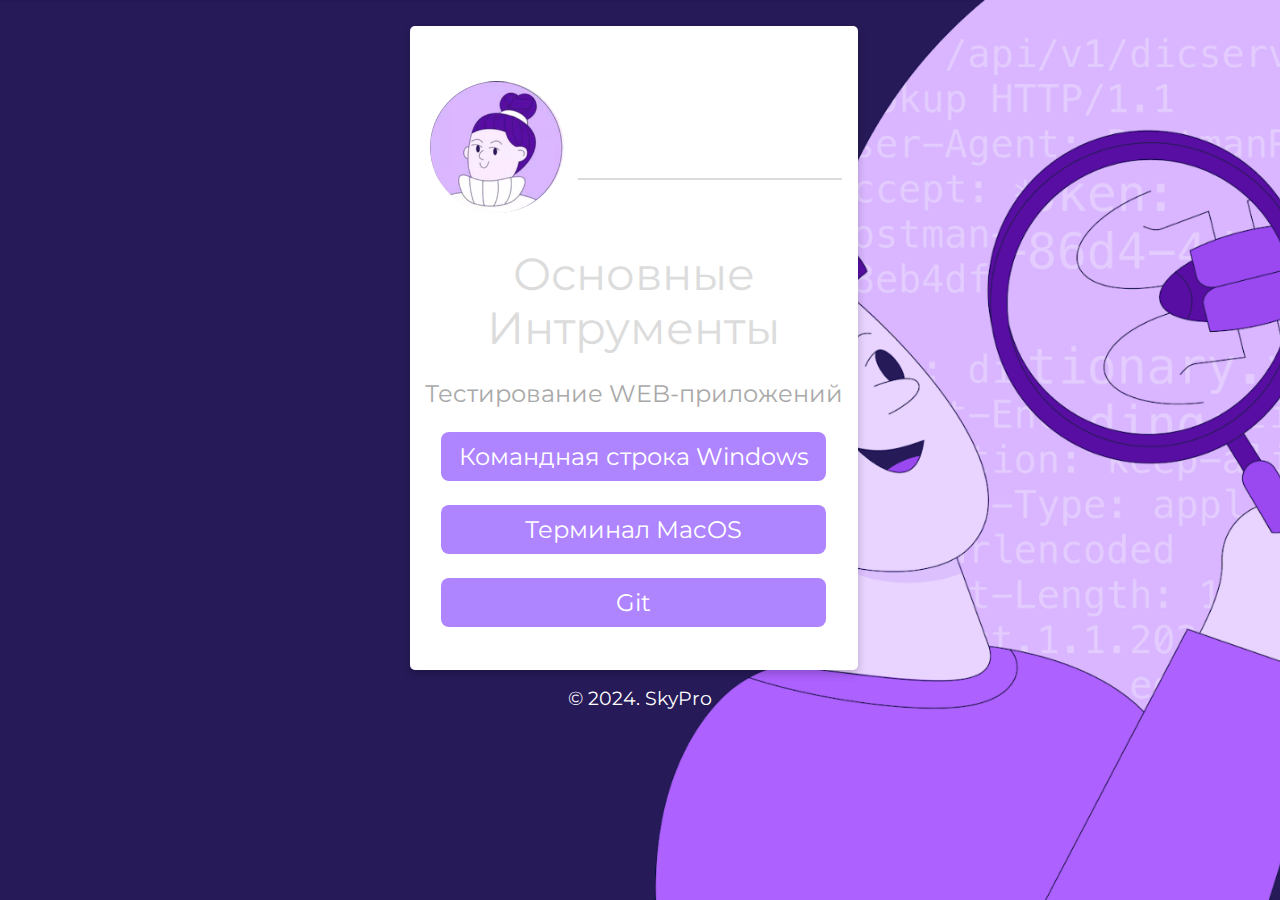
<file: skypro_final_task-main/index.html>
<!DOCTYPE html>
<html>
   <head>
      <title>Portal for QA</title>
      <link rel="stylesheet" type="text/css" href="css/style.css">
      <link rel="stylesheet" type="text/css" href="css/font-awesome.css">
      <link rel="shortcut icon" href="img/fav.ico" type="image/x-icon">
      <link href="https://fonts.googleapis.com/css?family=Montserrat:700" rel="stylesheet">
      <meta charset="utf-8">
      <meta name="viewport" content="width=device-width, initial-scale=1">
   </head>
   <body>
      <!--Card-->
      <div class="card animated fadeIn">
         <Align="center"><img class="center animated rollIn" src="img/ava.png" alt="avatar"></center>
         <hr>
         <div class="name">
            Основные Интрументы
         </div>
         <p class="subtitle">Теcтирование WEB-приложений</p>
         </p>
         <p class="location" align="center">
            <a href="html/cmd.html">Командная строка Windows</a>
         </p>
         <p class="location" align="center">
            <a href="html/mac.html">Терминал MacOS</a>
         </p>
          <p class="location" align="center">
            <a href="html/git.html">Git</a>
         </p>
         <p> <br>
         </p>
      </div>
      <!--footer-->
      <footer class="animated fadeIn">
         &copy; 2024. SkyPro
      </footer>
   </body>
</html>
</file>
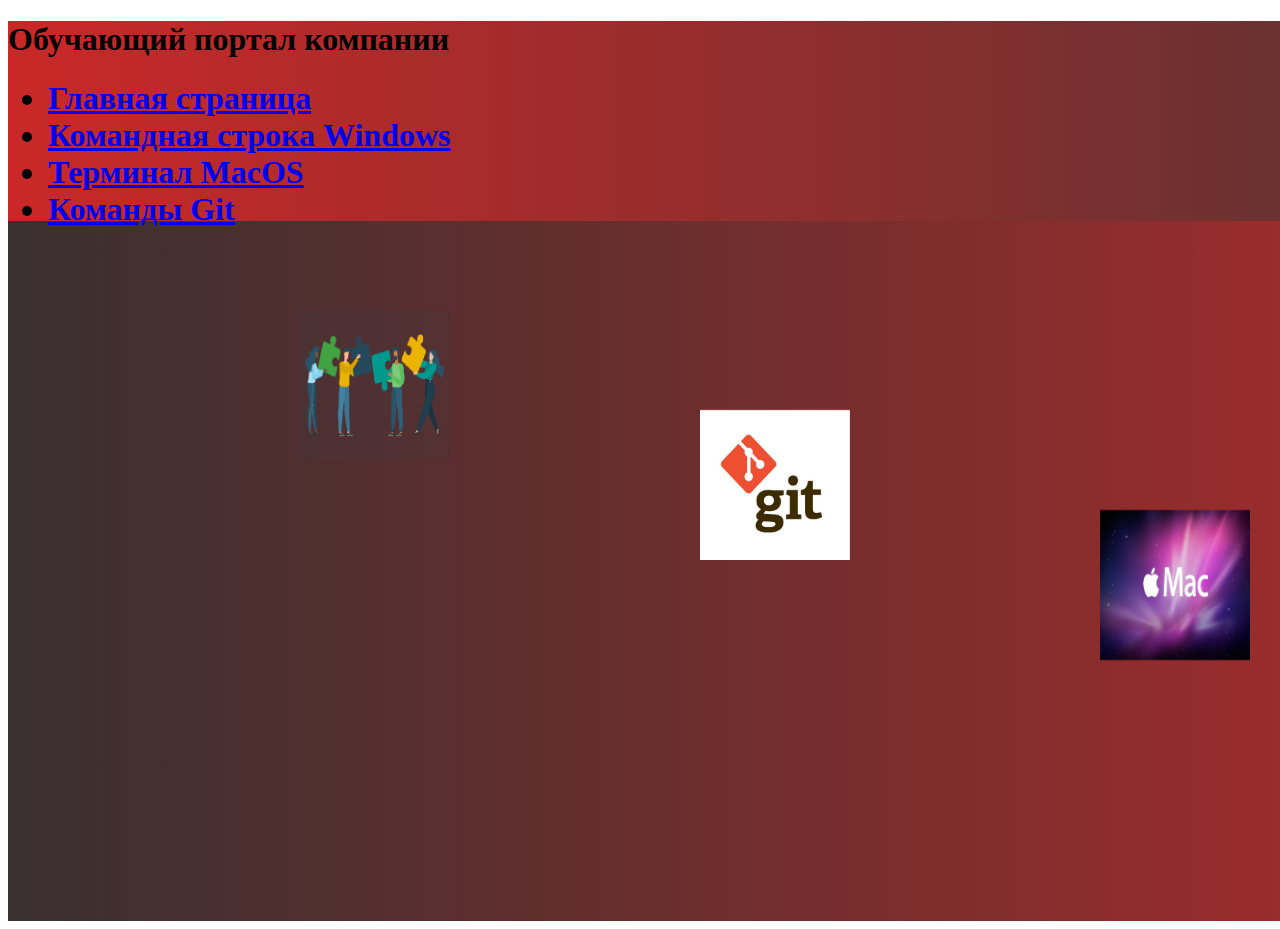
<file: skypro_final_task-main/HomeWork/index.html>
<!DOCTYPE html>
<html lang="ru">
<head>
    <meta charset="UTF-8">
    <title>Обучающий портал компании</title>
    <link rel="stylesheet" href="css/index.css">
    <script language = "javascript">
      arrColor = ["0", "1", "2", "3", "4", "5", "6", "7", "8", "9", "a", "b", "c", "d", "e", "f"];
      function mouseOut() {
        for (i = 0; i < 13; i++)
          setTimeout ('document.blinkbutton.button.style.background = "#'+arrColor[15-i]+'0'+arrColor[15-i]+'FFF";', i * 50);
      }
      function mouseOver() {
        for (i = 0; i < 15; i++)
          setTimeout ('document.blinkbutton.button.style.background = "#'+arrColor[i]+'0'+arrColor[i]+'F31";', i * 50);
      }
      </script>
</head>
<body>
  <div class="container1">
    <a><h1>Обучающий портал компании</h1></a>
    <nav>
      <ul>
        <h1>
          <li><a href="index.html">Главная страница</a></li>
          <li><a href="cmd.html">Командная строка Windows</a></li>
          <li><a href="macOS.html">Терминал MacOS</a></li>
          <li><a href="git.html">Команды Git</a></li>
        </h1>
      </ul>
    </nav>
  </div>
<div class="main">
  <div class="container">
    <div class="col-1-1">
           <p><a href="index.html"><img src="jpg/logo.jpg"  width="150" height="150" border="0"></a></p>
    </div>
    <div class="col-1-2">
           <p><a href="cmd.html"><img src="jpg/git.jpg" width="150" height="150" border="0"></a></p>
    </div>
    <div class="col-1-3">
           <p><a href="macOS.html"><img src="jpg/mac.jpg" width="150" height="150" border="0"></a></p>
    </div>
    <div class="col-1-4">
           <p><a href="git.html"><img src="jpg/win.jpg" width="150" height="150" border="0"></a></p>
    </div>
  </div>
</div>
<form name = "blinkbutton" class="col-1-5">
  <input type="button" name="button" value=" HELP!!! " onMouseOver='mouseOver()' onMouseOut='mouseOut()' style="background-color: #1aff00">
</form>
<footer>
</footer>
</body>
</html>
</file>
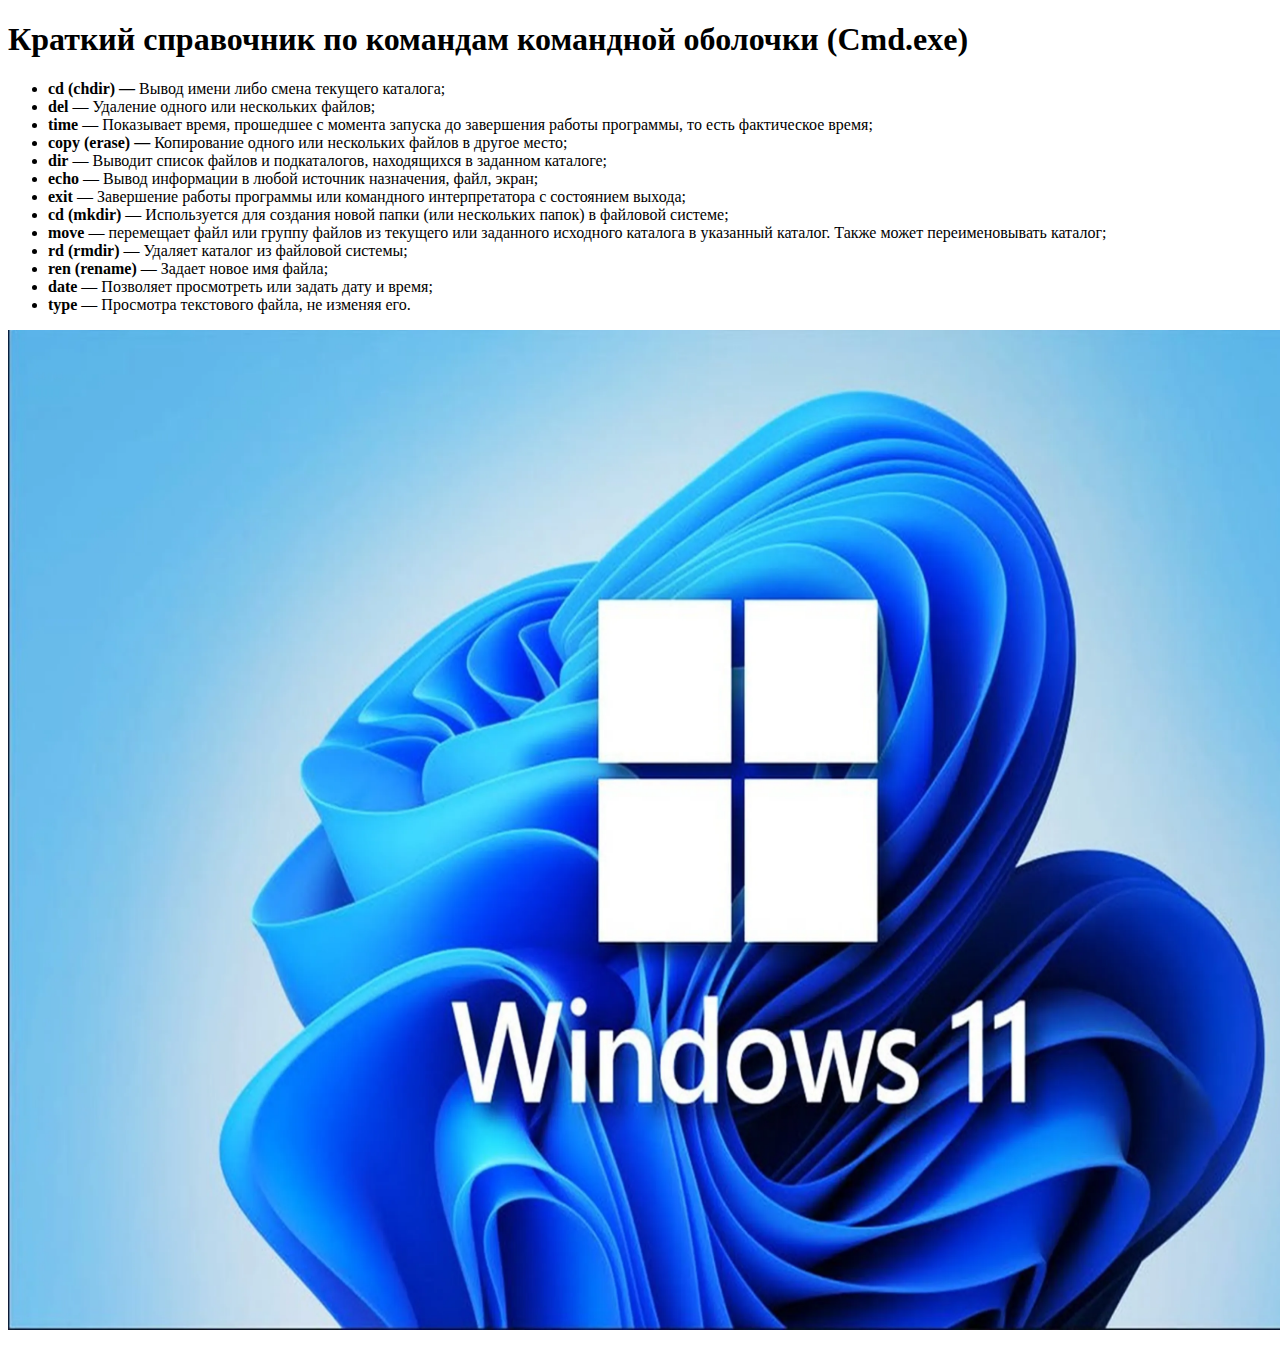
<file: skypro_final_task-main/HomeWork/cmd.html>
<!DOCTYPE html>
<html lang="en">
<head>
    <meta charset="UTF-8">
    <title>Командная строка Windows</title>
    <link rel="stylesheet">
</head>
<body>  
<div>
    <h1 >Краткий справочник по командам командной оболочки (Cmd.exe)</h2>
    <ul>
        <li><strong>cd (chdir) —</strong> Вывод имени либо смена текущего каталога;</li>
        <li><strong>del</strong> — Удаление одного или нескольких файлов;</li>
        <li><strong>time</strong> — Показывает время, прошедшее с момента запуска до завершения работы программы, то есть фактическое время;</li>
        <li><strong>copy (erase) —</strong> Копирование одного или нескольких файлов в другое место;</li>
        <li><strong>dir</strong> — Выводит список файлов и подкаталогов, находящихся в заданном каталоге;</li>
        <li><strong>echo</strong> — Вывод информации в любой источник назначения, файл, экран;</li>
        <li><strong>exit</strong> — Завершение работы программы или командного интерпретатора с состоянием выхода;</li>
        <li><strong>cd (mkdir)</strong> — Используется для создания новой папки (или нескольких папок) в файловой системе;</li>
        <li><strong>move</strong> — перемещает файл или группу файлов из текущего или заданного исходного каталога в указанный каталог. Также может переименовывать каталог;</li>
        <li><strong>rd (rmdir)</strong> — Удаляет каталог из файловой системы;</li>
        <li><strong>ren (rename)</strong> — Задает новое имя файла;</li>
        <li><strong>date</strong> —  Позволяет просмотреть или задать дату и время;</li>
        <li><strong>type</strong> — Просмотра текстового файла, не изменяя его. </li>
    </ul>
        <p><a href="git.html"><img src="jpg/win.jpg" width="1450" height="1000"></a></p>
    </div>
</body>
</html>
</file>
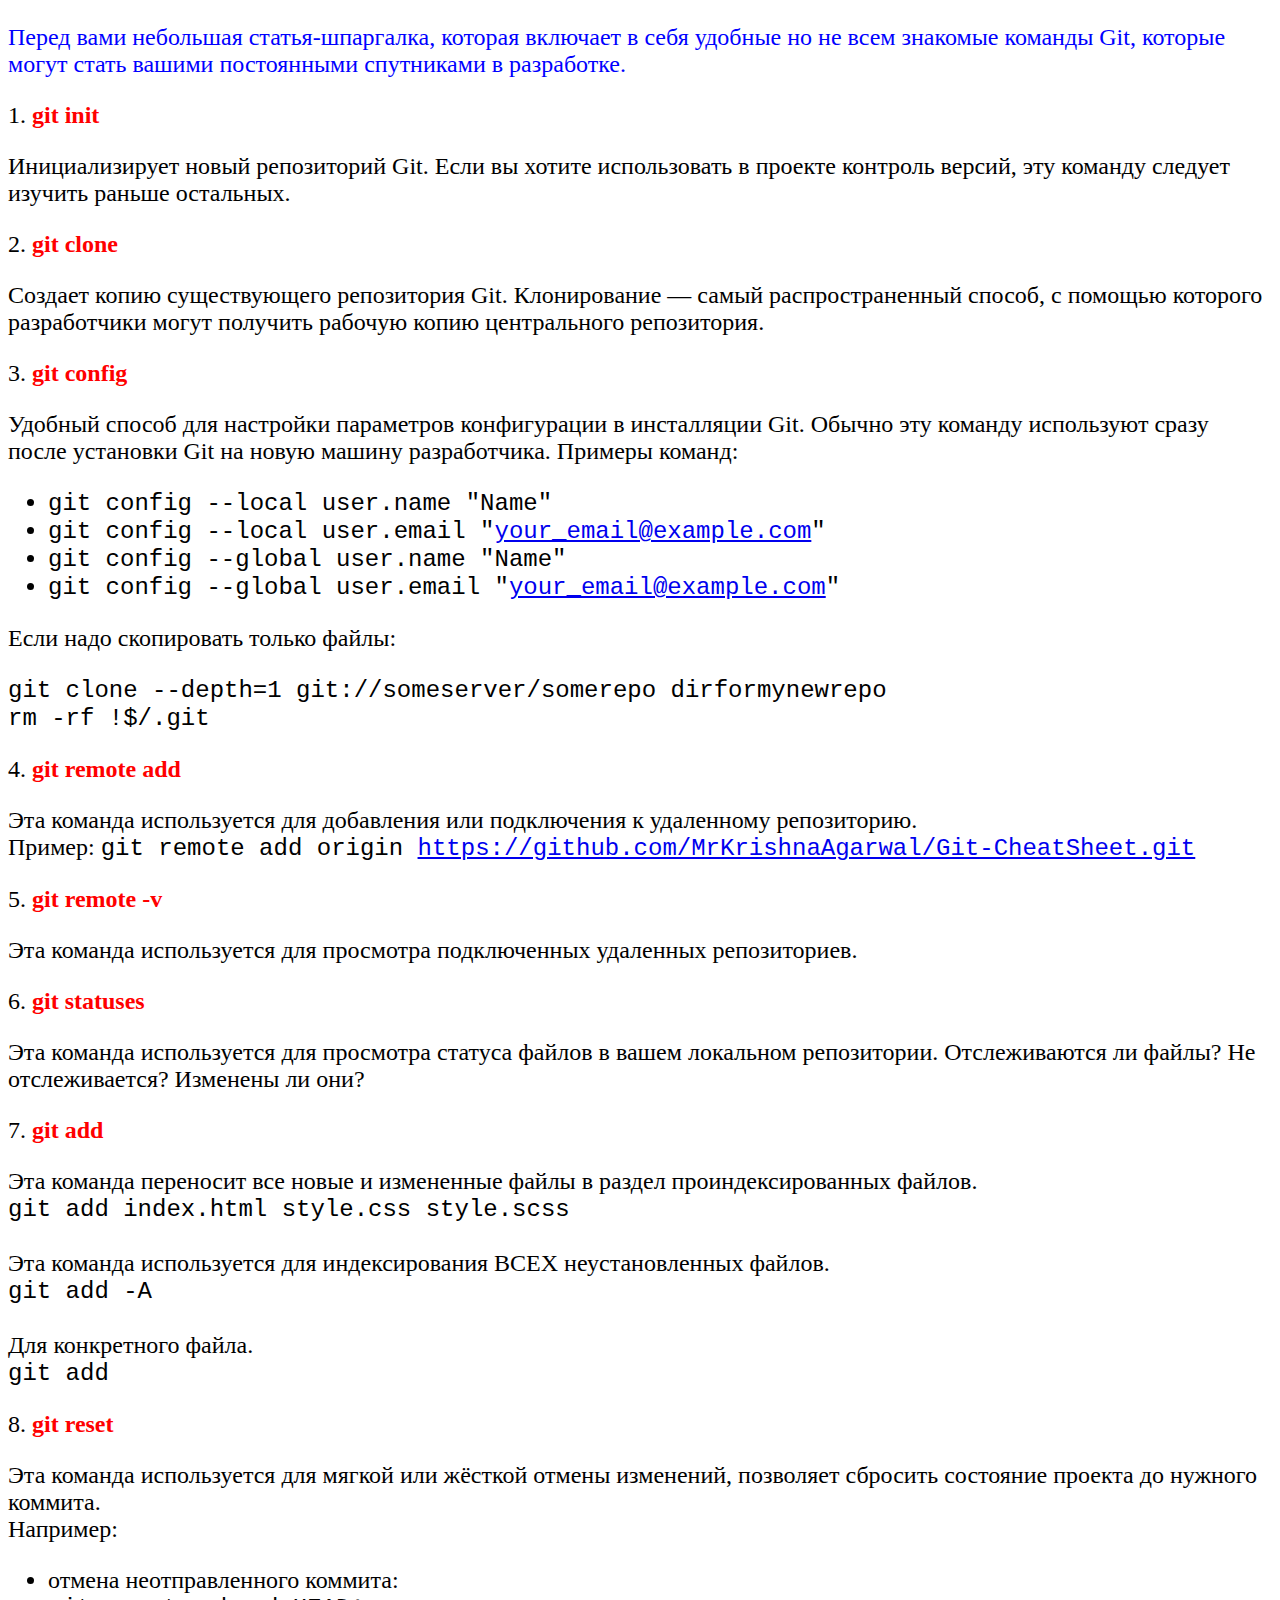
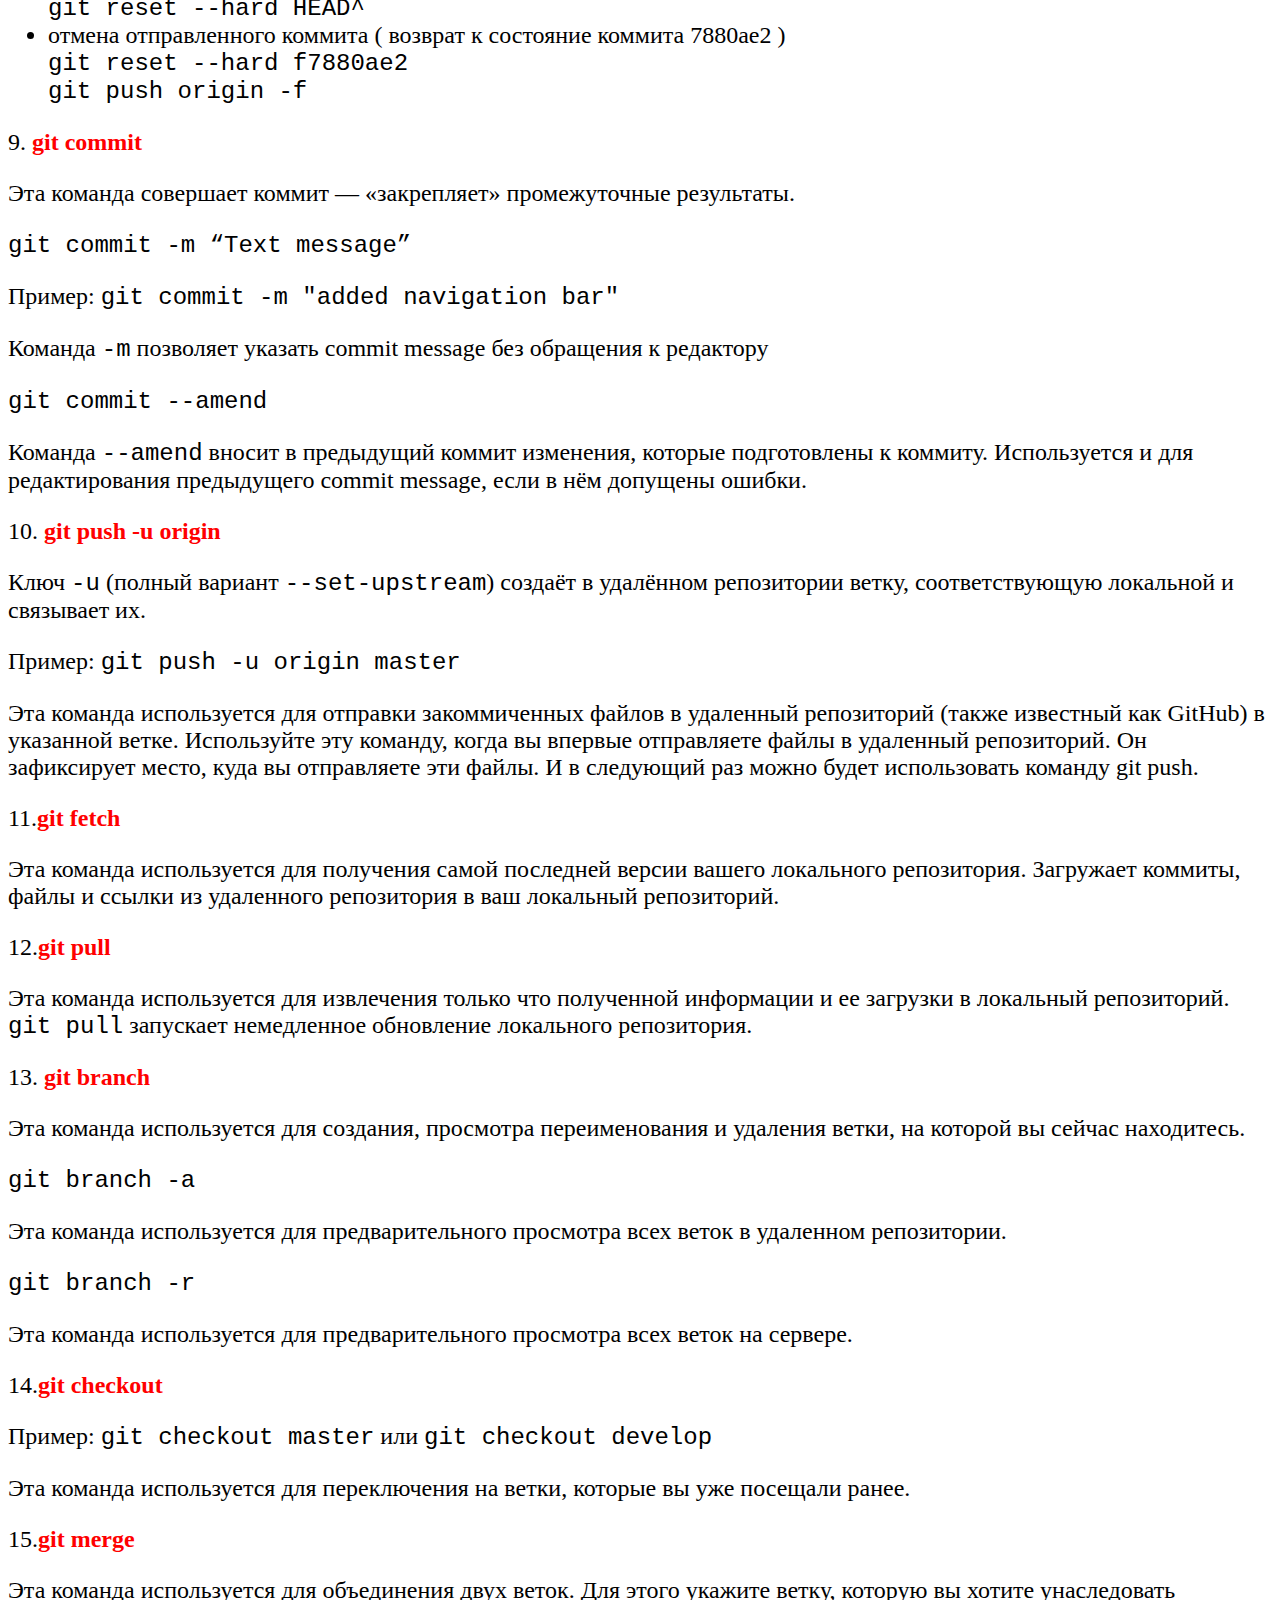
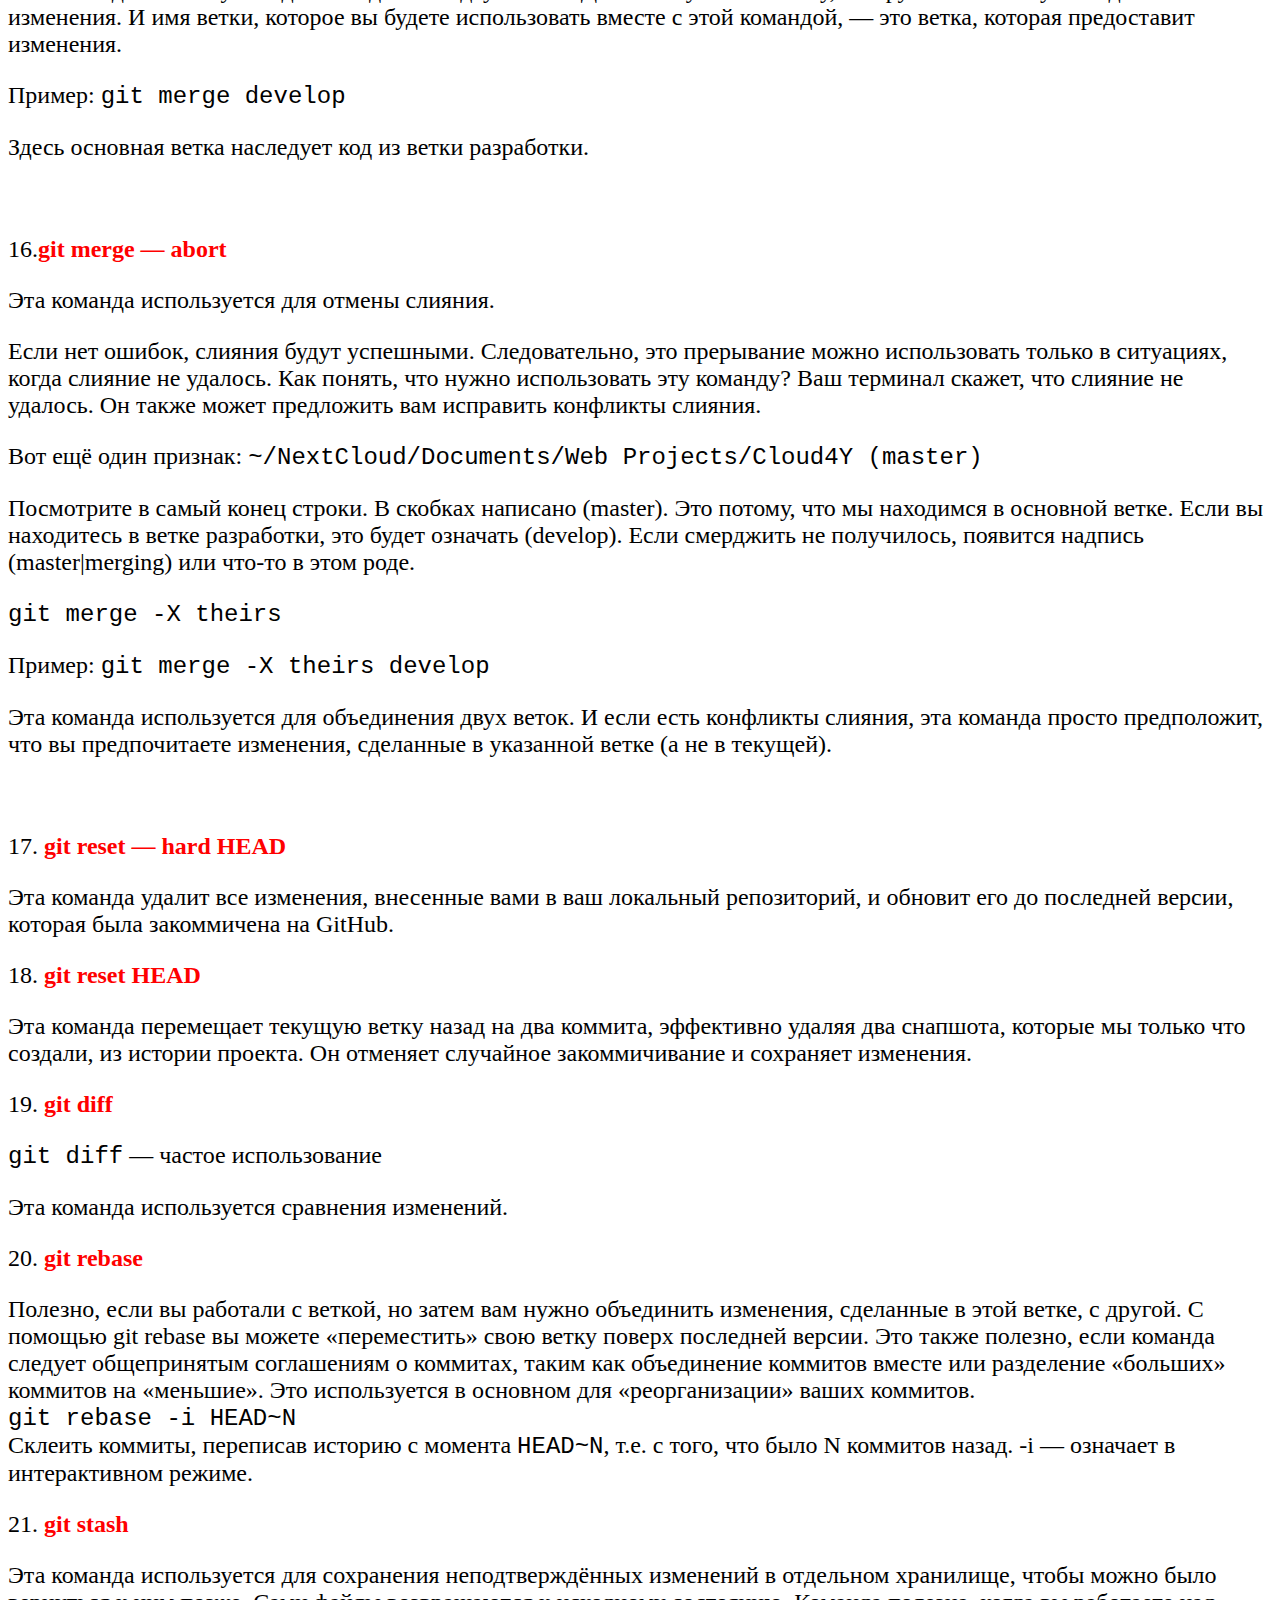
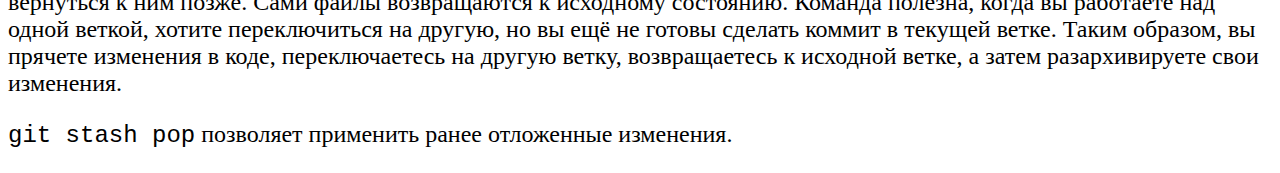
<file: skypro_final_task-main/HomeWork/git.html>
<!DOCTYPE html>
<html lang="en">
<head>
    <meta charset="UTF-8">
    <title>Основы Git</title>
    <link rel="stylesheet" href="css/git.css">
</head>
<body>
<article id="news-body" itemprop="articleBody">

    <p class="blue" style="color:blue">
        Перед вами небольшая статья-шпаргалка, которая включает в себя удобные но не всем знакомые
        команды Git, которые могут стать вашими постоянными спутниками в разработке.
    </p>
    <p>
        1. <b class="red">git init</b>
    </p>
    <p>
        Инициализирует новый репозиторий Git.
        Если вы хотите использовать в проекте контроль версий, эту команду следует изучить раньше остальных.
    </p>
    <p>
        2. <b class="red">git clone</b>
    </p>
    <p>
        Создает копию существующего репозитория Git.
        Клонирование — самый распространенный способ, с помощью которого разработчики могут получить рабочую копию центрального репозитория.
    </p>
    <p>
        3. <b class="red">git config</b> 
    </p>
    <p>Удобный способ для настройки параметров конфигурации в инсталляции Git.
        Обычно эту команду используют сразу после установки Git на новую машину разработчика.
        Примеры команд:
    </p>
    <p>
     <ul>
       <li> <code> git config --local user.name "Name"</code> <br></li>
       <li> <code>git config --local user.email "<a href="mailto:your_email@example.com">your_email@example.com</a>"</code> <br></li>
       <li>  <code>git config --global user.name "Name"</code> <br></li>
       <li> <code>git config --global user.email "<a href="mailto:your_email@example.com">your_email@example.com</a>"</code> <br></li>
     </ul>
    </p>
    <p>
        Если надо скопировать только файлы:
    </p>
    <p>
        <code> git clone --depth=1 git://someserver/somerepo dirformynewrepo </code><br>
        <code>  rm -rf !$/.git</code><br>
    </p>
    <p>
        4. <b class="red">git remote add</b>
    </p>
    <p>
        Эта команда используется для добавления или подключения к удаленному репозиторию.<br>
        Пример: <code>git remote add origin <a
        href="https://github.com/MrKrishnaAgarwal/Git-CheatSheet.git?roistat_visit=2927050">https://github.com/MrKrishnaAgarwal/Git-CheatSheet.git</a></code>
    </p>
    <p>
        5. <b class="red">git remote -v</b>
    </p>
    <p>
        Эта команда используется для просмотра подключенных удаленных репозиториев.
    </p>
    <p>
        6. <b class="red">git statuses</b>
    </p>
    <p>
        Эта команда используется для просмотра статуса файлов в вашем локальном репозитории. Отслеживаются ли файлы? Не
        отслеживается? Изменены ли они?
    </p>
    <p>
        7. <b class="red">git add</b>
    </p>
    <p>
        Эта команда переносит все новые и измененные файлы в раздел проиндексированных файлов.<br>
        <code> git add index.html style.css style.scss</code><br><br>
        Эта команда используется для индексирования ВСЕХ неустановленных файлов.<br>
        <code> git add -A</code><br><br>
        Для конкретного файла.<br>
        <code>git add</code>
    </p>
    <p>
        8.<b class="red"> git reset</b>
    </p>
    <p>
        Эта команда используется для мягкой или жёсткой отмены изменений, позволяет сбросить состояние проекта до
        нужного коммита.<br>Например:
    </p>
    <ul>
        
            <li> 
                отмена неотправленного коммита:<br> <code>git reset --hard HEAD^</code>
            </li>
            <li> 
                отмена отправленного коммита ( возврат к состояние коммита 7880ae2 )<br> <code>git reset --hard f7880ae2 </code><br><code>git push origin -f</code>
            </li>
        
    </ul>
    <p>
        9. <b class="red">git commit</b>
    </p>
    <p>
        Эта команда совершает коммит  — «закрепляет» промежуточные результаты.
    </p>
    <p>
        <code> git commit -m “Text message”</code>
    </p>
    <p>
        Пример: <code>git commit -m "added navigation bar"</code>
    </p>
    <p>
        Команда <code>-m</code> позволяет указать commit message без обращения к редактору
    </p>
    <p>
        <code> git commit --amend</code>
    </p>
    <p>
        Команда <code>--amend</code> вносит в предыдущий коммит изменения, которые подготовлены к коммиту. Используется
        и для редактирования предыдущего commit message, если в нём допущены ошибки.
    </p>
    <p>
        10. <b class="red">git push -u origin</b>
    </p>
    <p>
        Ключ <code>-u</code> (полный вариант <code>--set-upstream</code>) создаёт в удалённом репозитории ветку,
        соответствующую локальной и связывает их.
    </p>
    <p>
        Пример: <code>git push -u origin master</code>
    </p>
    <p>
        Эта команда используется для отправки закоммиченных файлов в удаленный репозиторий (также известный как GitHub)
        в указанной ветке. Используйте эту команду, когда вы впервые отправляете файлы в удаленный репозиторий. Он
        зафиксирует место, куда вы отправляете эти файлы. И в следующий раз можно будет использовать команду git push.
    </p>
         11.<b class="red">git fetch</b>
    <p>
        Эта команда используется для получения самой последней версии вашего локального репозитория. Загружает коммиты,
        файлы и ссылки из удаленного репозитория в ваш локальный репозиторий.
    </p>
         12.<b class="red">git pull</b>
    <p>
        Эта команда используется для извлечения только что полученной информации и ее загрузки в локальный репозиторий.
        <code>git pull</code> запускает немедленное обновление локального репозитория.
    </p>
    <p>
        13. <b class="red">git branch</b>
    <p>
         Эта команда используется для создания, просмотра переименования и удаления ветки, на которой вы
        сейчас находитесь.
    </p>
    <p>
        <code>git branch -a</code>
    </p>
    <p>
        Эта команда используется для предварительного просмотра всех веток в удаленном репозитории.
    </p>
    <p>
        <code> git branch -r</code>
    </p>
    <p>
        Эта команда используется для предварительного просмотра всех веток на сервере.
    </p>
    <p>
        14.<b class="red">git checkout</b>
    </p>
    <p>
        Пример: <code>git checkout master</code> или <code>git checkout develop</code>
    </p>
    <p>
        Эта команда используется для переключения на ветки, которые вы уже посещали ранее.
    </p>
        15.<b class="red">git merge</b>
    <p>
        Эта команда используется для объединения двух веток. Для этого укажите ветку, которую вы хотите унаследовать
        изменения. И имя ветки, которое вы будете использовать вместе с этой командой, — это ветка, которая предоставит
        изменения.
    </p>
    <p>
        Пример: <code>git merge develop</code>
    </p>
    <p>
        Здесь основная ветка наследует код из ветки разработки.
    </p>
    <br>
    <p>
        16.<b class="red">git merge — abort</b>
    </p>
    <p>
        Эта команда используется для отмены слияния.
    </p>
    <p>
        Если нет ошибок, слияния будут успешными. Следовательно, это прерывание можно использовать только в ситуациях,
        когда слияние не удалось. Как понять, что нужно использовать эту команду? Ваш терминал скажет, что слияние не
        удалось. Он также может предложить вам исправить конфликты слияния.
    </p>
    <p>
        Вот ещё один признак: <code>~/NextCloud/Documents/Web Projects/Cloud4Y (master)</code>
    </p>
    <p>
        Посмотрите в самый конец строки. В скобках написано (master). Это потому, что мы находимся в основной ветке.
        Если вы находитесь в ветке разработки, это будет означать (develop). Если смерджить не получилось, появится
        надпись (master|merging) или что-то в этом роде.&nbsp;
    </p>
    <p>
        <code>git merge -X theirs</code>
    </p>
    <p>
        Пример: <code>git merge -X theirs develop</code>
    </p>
    <p>
        Эта команда используется для объединения двух веток. И если есть конфликты слияния, эта команда просто
        предположит, что вы предпочитаете изменения, сделанные в указанной ветке (а не в текущей).
    </p>
    <br>
    <p>
        17. <b class="red">git reset — hard HEAD</b>
    </p>
    <p>
        Эта команда удалит все изменения, внесенные вами в ваш локальный репозиторий, и обновит его до последней версии,
        которая была закоммичена на GitHub.
    </p>
        18. <b class="red">git reset HEAD</b>
    <p>
        Эта команда перемещает текущую ветку назад на два коммита, эффективно удаляя два снапшота, которые мы только что создали, из истории проекта.
        Он отменяет случайное закоммичивание и сохраняет изменения.
    </p>
        19. <b class="red">git diff</b>
    <p>
        <code> git diff</code> — частое использование
    </p>
    <p>
        Эта команда используется сравнения изменений.
    </p>
        20. <b class="red">git rebase</b>
    <p>
        Полезно, если вы работали с веткой, но затем вам нужно объединить изменения, сделанные в этой ветке, с другой. С помощью git rebase вы можете «переместить» свою ветку поверх последней версии. Это также полезно, если команда следует общепринятым соглашениям о коммитах, таким как объединение коммитов вместе или разделение «больших» коммитов на «меньшие».
        Это используется в основном для «реорганизации» ваших коммитов.<br>
        <code>git rebase -i HEAD~N</code><br>
        Склеить коммиты, переписав историю с момента <code>HEAD~N</code>, т.е. с того, что было N коммитов назад. -i — означает в интерактивном режиме.
    </p>
    <p>
        21. <b class="red">git stash</b>
    </p>
    <p>
        Эта команда используется для сохранения неподтверждённых изменений в отдельном хранилище, чтобы можно было
        вернуться к ним позже. Сами файлы возвращаются к исходному состоянию. Команда полезна, когда вы работаете
        над одной веткой, хотите переключиться на другую, но вы ещё не готовы сделать коммит в текущей ветке. Таким
        образом, вы прячете изменения в коде, переключаетесь на другую ветку, возвращаетесь к исходной ветке, а затем
        разархивируете свои изменения.
    </p>
    <p>
        <code> git stash pop</code> позволяет применить ранее отложенные изменения.
    </p>
</article>
</body>
</html>
</file>
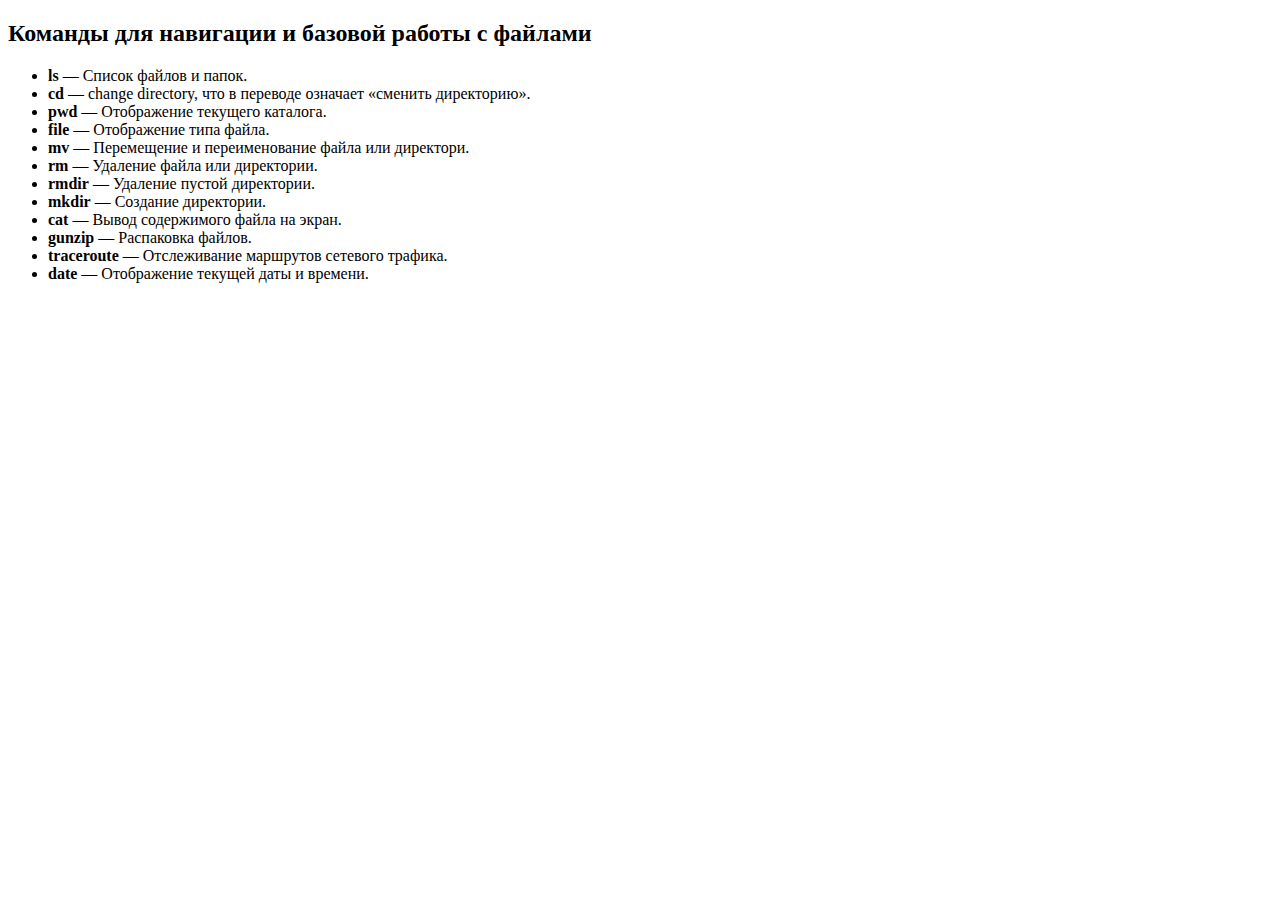
<file: skypro_final_task-main/HomeWork/macOS.html>
<!DOCTYPE html>
<html lang="en">
<head>
    <meta charset="UTF-8">
    <title>Терминал MacOS</title>
    <style>
        strong {
        font-weight: bold;
        }
        a {
        background-color: transparent
        }
    </style>
</head>
<body>
<h2>Команды для навигации и базовой работы с файлами</h2>
<ul>
    <li><strong>ls</strong> — Список файлов и папок.
    </li>

    <li><strong>cd</strong> — change directory, что в переводе означает «сменить директорию».
    </li>

    <li><strong>pwd</strong> — Отображение текущего каталога.
    </li>

    <li><strong>file</strong> — Отображение типа файла.
    </li>

    <li><strong>mv</strong> — Перемещение и переименование файла или директори.
    </li>

    <li><strong>rm</strong> — Удаление файла или директории.
    </li>

    <li><strong>rmdir</strong> — Удаление пустой директории.
    </li>

    <li><strong>mkdir</strong> — Создание директории.
    </li>

    <li><strong>cat</strong> — Вывод содержимого файла на экран.
    </li>

    <li><strong>gunzip</strong> — Распаковка файлов.
    </li>

    <li><strong>traceroute</strong> — Отслеживание маршрутов сетевого трафика.
    </li>

    <li><strong>date</strong> — Отображение текущей даты и времени.
    </li>

</ul>
</body>
</html>
</file>
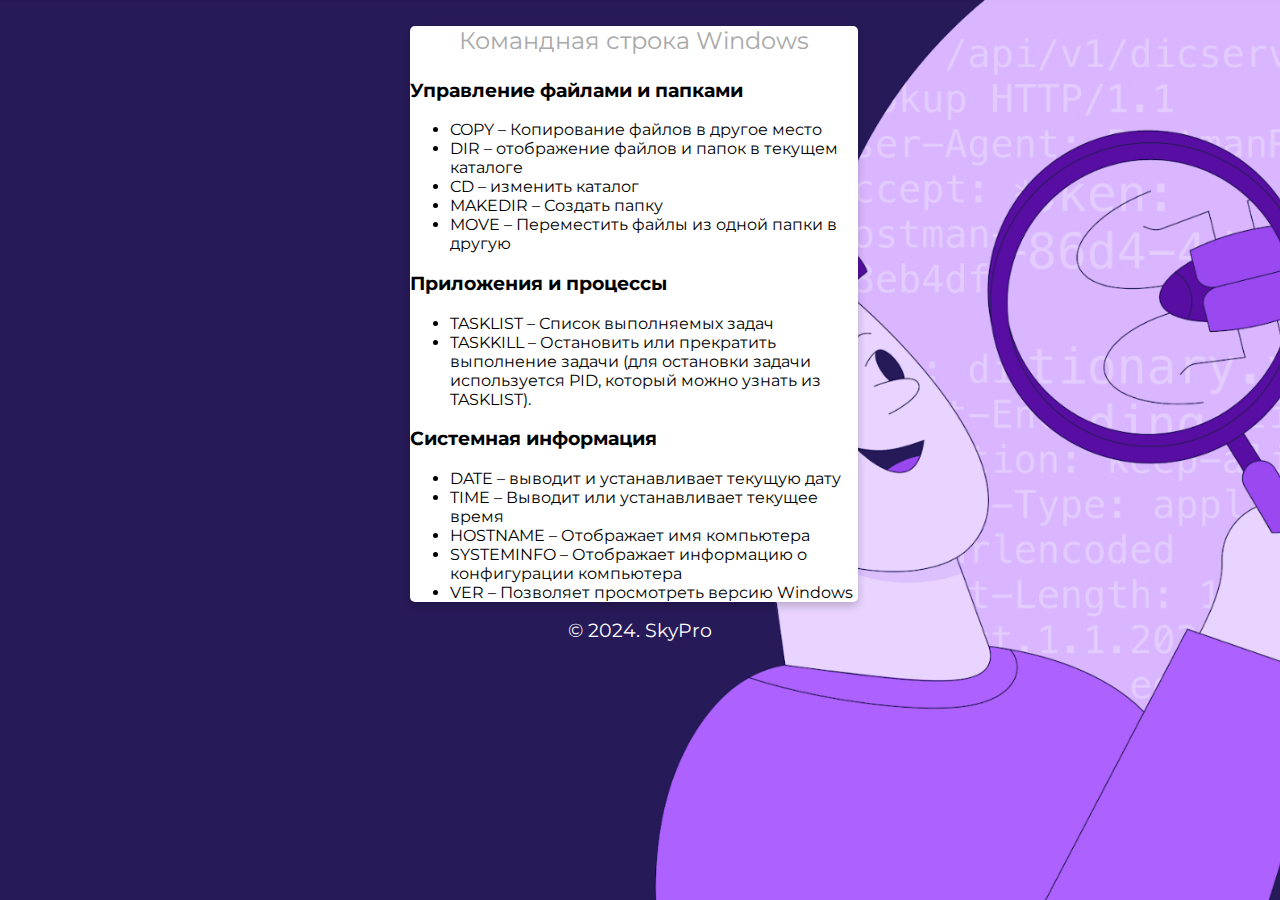
<file: skypro_final_task-main/html/cmd.html>
<!DOCTYPE html>
<html>
   <head>
      <title>Portal for QA</title>
      <link rel="stylesheet" type="text/css" href="../css/style.css">
      <link rel="stylesheet" type="text/css" href="../css/font-awesome.css">
      <link rel="shortcut icon" href="../img/fav.ico" type="image/x-icon">
      <link href="https://fonts.googleapis.com/css?family=Montserrat:700" rel="stylesheet">
      <meta charset="utf-8">
      <meta name="viewport" content="width=device-width, initial-scale=1">
   </head>
   <body>
      <!--Card-->
      <div class="card animated fadeIn">
         <p class="subtitle">Командная строка Windows</p>
         <h3 id="rt-0"> Управление файлами и папками</h3>
         <ul>
            <li>COPY – Копирование файлов в другое место</li>
            <li>DIR – отображение файлов и папок в текущем каталоге</li>
            <li>CD – изменить каталог</li>
            <li>MAKEDIR – Создать папку</li>
            <li>MOVE – Переместить файлы из одной папки в другую</li>
         </ul>
         <h3 id="rt-1">Приложения и процессы</h3>
         <ul>
            <li>TASKLIST – Список выполняемых задач</li>
            <li>TASKKILL – Остановить или прекратить выполнение задачи (для остановки задачи используется PID, который можно узнать из TASKLIST).</li>
         </ul>
         <h3 id="rt-3">Системная информация</h3>
         <ul>
            <li>DATE – выводит и устанавливает текущую дату</li>
            <li>TIME – Выводит или устанавливает текущее время</li>
            <li>HOSTNAME – Отображает имя компьютера</li>
            <li>SYSTEMINFO – Отображает информацию о конфигурации компьютера</li>
            <li>VER – Позволяет просмотреть версию Windows</li>
         </ul>
      </div>
      <!--footer-->
      <footer class="animated fadeIn">
         &copy; 2024. SkyPro
      </footer>
   </body>
</html>
</file>
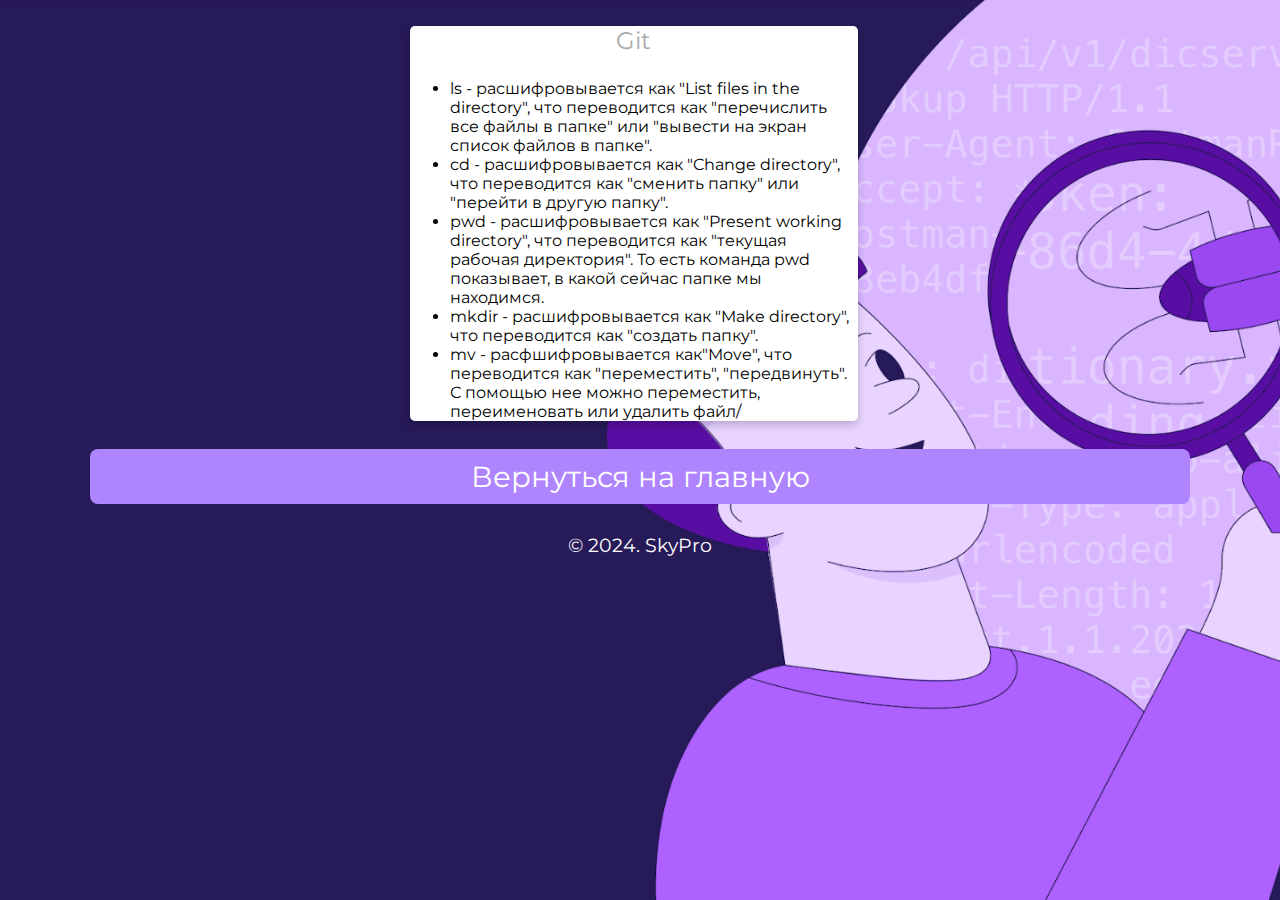
<file: skypro_final_task-main/html/git.html>
<!DOCTYPE html>
<html>
   <head>
      <title>Git - всему голова!</title>
      <link rel="stylesheet" type="text/css" href="../css/style.css">
      <link rel="stylesheet" type="text/css" href="../css/font-awesome.css">
      <link rel="shortcut icon" href="../img/fav.ico" type="image/x-icon">
      <link href="https://fonts.googleapis.com/css?family=Montserrat:700" rel="stylesheet">
      <meta charset="utf-8">
      <meta name="viewport" content="width=device-width, initial-scale=1">
   </head>
   <body>
      <!--Card-->
      <div class="card">
         <p class="subtitle">Git</p>
          <ul>
            <li>ls - расшифровывается как "List files in the directory", что переводится как "перечислить все файлы в папке" или "вывести на экран список файлов в папке".</li>
            <li>cd - расшифровывается как "Change directory", что переводится как "сменить папку" или "перейти в другую папку".</li>
            <li>pwd - расшифровывается как "Present working directory", что переводится как "текущая рабочая директория". То есть команда pwd показывает, в какой сейчас папке мы находимся. </li>
            <li>mkdir - расшифровывается как "Make directory", что переводится как "создать папку".</li>
            <li>mv - расфшифровывается как"Move", что переводится как "переместить", "передвинуть". С помощью нее можно переместить, переименовать или удалить файл/</li>
         </ul>
      </div>
      <!--footer-->
      <footer class="animated fadeIn">
         <p class="location" align="center">
            <a href="mac.html">Вернуться на главную</a>
         </p>
         &copy; 2024. SkyPro
      </footer>
   </body>
</html>
</file>
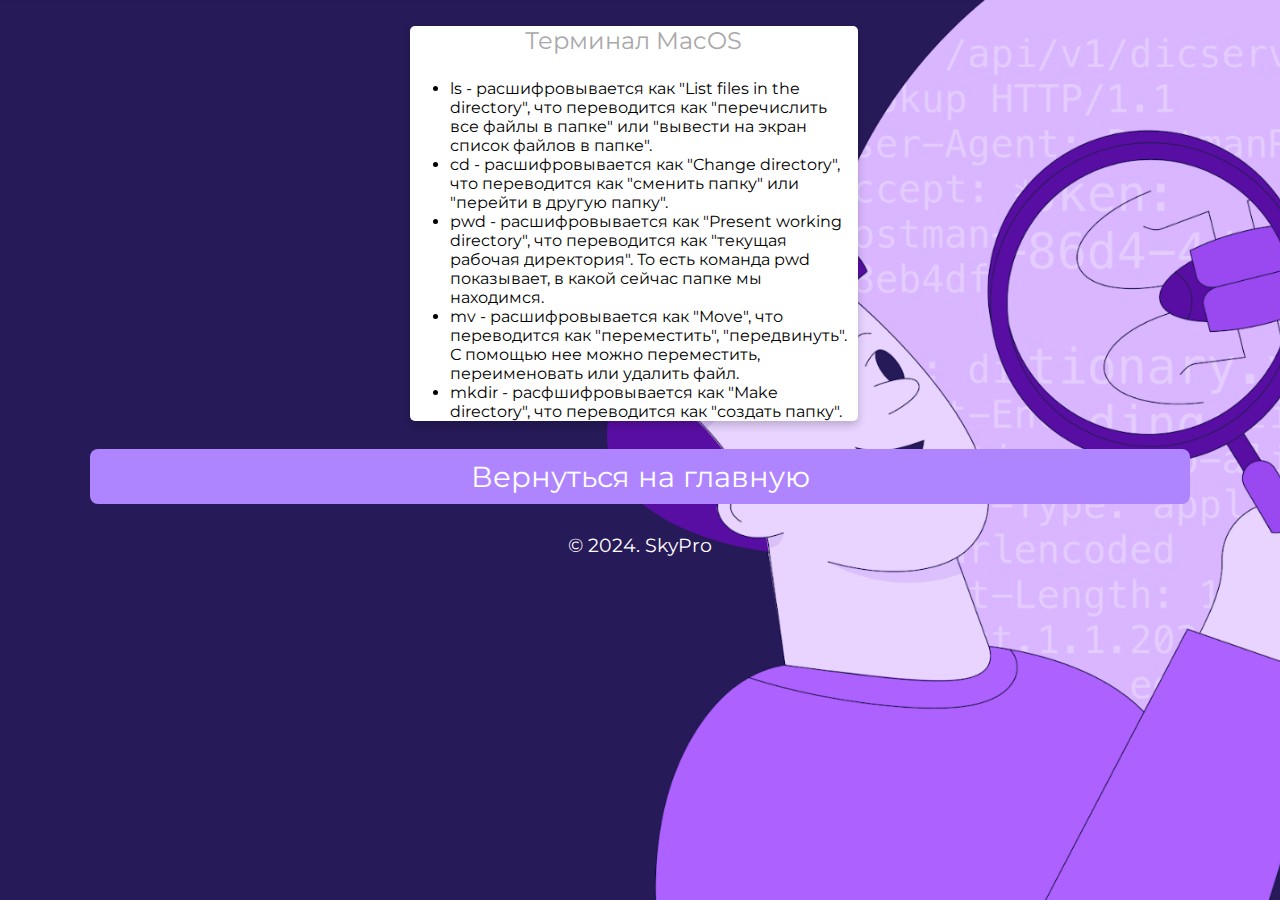
<file: skypro_final_task-main/html/mac.html>
<!DOCTYPE html>
<html>
   <head>
      <title>Терминал MaOS</title>
      <link rel="stylesheet" type="text/css" href="../css/style.css">
      <link rel="stylesheet" type="text/css" href="../css/font-awesome.css">
      <link rel="shortcut icon" href="../img/fav.ico" type="image/x-icon">
      <link href="https://fonts.googleapis.com/css?family=Montserrat:700" rel="stylesheet">
      <meta charset="utf-8">
      <meta name="viewport" content="width=device-width, initial-scale=1">
   </head>
   <body>
      <!--Card-->
      <div class="card animated fadeIn">
         <p class="subtitle">Терминал MacOS</p>
         <ul>
            <li>ls - расшифровывается как "List files in the directory", что переводится как "перечислить все файлы в папке" или "вывести на экран список файлов в папке".</li>
            <li>cd - расшифровывается как "Change directory", что переводится как "сменить папку" или "перейти в другую папку".</li>
            <li>pwd - расшифровывается как "Present working directory", что переводится как "текущая рабочая директория". То есть команда pwd показывает, в какой сейчас папке мы находимся. </li>
            <li>mv - расшифровывается как "Move", что переводится как "переместить", "передвинуть". С помощью нее можно переместить, переименовать или удалить файл.</li>
            <li>mkdir - расфшифровывается как "Make directory", что переводится как "создать папку".</li>
         </ul>
      </div>
      <!--footer-->
      <footer class="animated fadeIn">
         <p class="location" align="center">
            <a href="../index.html">Вернуться на главную</a>
         </p>
         &copy; 2024. SkyPro
      </footer>
   </body>
</html>
</file>
<file: skypro_final_task-main/css/style.css>
* {
	font-family: 'Montserrat', sans-serif;
}

body {
	width: 100%;
	margin: 0px;
	background-image: url(../img/bg.jpg);
	background-repeat: repeat-y no-repeat;
	background-size: cover;
	background-position: center;
	background-attachment: fixed;
}

.icons>a {
	text-decoration: none;
	color: darkgray;
}

.location>a {
	text-decoration: none;
	color: white;
}

.location:hover {
	box-shadow: 0 8px 16px 0 rgba(0, 0, 0, 0.2);
}


/*---------- Responsive Grid ---------------*/

@media screen and (min-width: 1001px) {
	.card {
		margin-left: 32%;
		margin-top: 2%;
		padding: 0px;
		background-color: white;
		box-shadow: 0 4px 8px 0 rgba(0, 0, 0, 0.2);
		transition: 0.3s;
		width: 35%;
		border-radius: 5px;
	}
	.card:hover {
		box-shadow: 0 8px 16px 0 rgba(0, 0, 0, 1);
	}
	img {
		border: 20px solid white;
		border-radius: 50%;
		margin-top: 8%;
		margin-bottom: -15% !important;
		width: 30%;
	}
	.name {
		text-align: center;
		font-size: 2.8em;
		color: gainsboro;
		margin-top: 15%;
		margin-bottom: auto;
		text-transform: capitalize;
	}
	hr {
		width: 93%;
		height: 2px;
		background-color: gainsboro;
		border: 0px;
	}
	.subtitle {
		text-align: center;
		font-size: 1.5em;
		color: darkgray;
	}
	.icons {
		font-size: 18px;
		text-align: center;
		margin-right: 0px;
		margin-left: 0px;
		color: darkgray;
		margin-bottom: 40px;
	}
	.location {
		text-align: center;
		color: white;
		font-size: 1.5em;
		display: block;
		background-color: rgba(175,133,255,1);
		padding: 10px;
		margin-left: 7%;
		margin-right: 7%;
		border-radius: 8px;
	}
}

@media (min-width: 100px) and (max-width: 728px) and (orientation:portrait) {
	body {
		width: 100%;
		margin: 0px;
		background: url(../img/bg.jpg) fixed no;
		overflow-x: hidden;
	}
	hr {
		width: 93%;
		height: 2px;
		background-color: gainsboro;
		border: 0px;
	}
	.card {
		margin-top: 10%;
		margin-left: 2%;
		margin-right: 0px;
		background-color: white;
		box-shadow: 0 4px 8px 0 rgba(0, 0, 0, 0.2);
		transition: 0.3s;
		width: 95%;
		border-radius: 5px;
	}
	.card:hover {
		box-shadow: 0 8px 16px 0 rgba(0, 0, 0, 1);
	}
	img {
		border: 15px solid white;
		margin-bottom: -20% !important;
		border-radius: 50%;
		width: 33%;
	}
	.name {
		padding-right: 4px;
		padding-left: 4px;
		text-align: center;
		font-size: 2.5em;
		color: gainsboro;
		margin-top: 16%;
		margin-bottom: auto;
		text-transform: capitalize;
	}
	.subtitle {
		text-align: center;
		font-size: 1.2em;
		color: darkgray;
	}
	.icons {
		font-size: 11px;
		text-align: center;
		margin-right: 0px;
		margin-left: 0px;
		color: darkgray;
		margin-bottom: 40px;
	}
	.location {
		text-align: center;
		color: white;
		font-size: 0.8em;
		display: block;
		background-color: rgba(175,133,255,1);
		padding: 10px;
		margin-left: 7%;
		margin-right: 7%;
		border-radius: 8px;
	}
}

@media (min-width: 100px) and (max-width: 728px) and (orientation:landscape) {
	body {
		width: 100%;
		margin: 0px;
		background: url(../img/bg.jpg) fixed no;
		overflow-x: hidden;
	}
	hr {
		width: 93%;
		height: 2px;
		background-color: gainsboro;
		border: 0px;
	}
	.card {
		margin-top: 6%;
		margin-left: 9%;
		margin-right: 0px;
		background-color: white;
		box-shadow: 0 4px 8px 0 rgba(0, 0, 0, 0.2);
		transition: 0.3s;
		width: 80%;
		border-radius: 5px;
	}
	.card:hover {
		box-shadow: 0 8px 16px 0 rgba(0, 0, 0, 1);
	}
	img {
		border: 15px solid white;
		margin-bottom: -15% !important;
		border-radius: 50%;
		width: 25%;
	}
	.name {
		padding-right: 4px;
		padding-left: 4px;
		text-align: center;
		font-size: 2.8em;
		color: gainsboro;
		margin-top: 16%;
		margin-bottom: auto;
		text-transform: capitalize;
	}
	.subtitle {
		text-align: center;
		font-size: 1.9em;
		color: darkgray;
	}
	.icons {
		font-size: 18px;
		text-align: center;
		margin-right: 0px;
		margin-left: 0px;
		color: darkgray;
		margin-bottom: 40px;
	}
	.location {
		text-align: center;
		color: white;
		font-size: 1.5em;
		display: block;
		background-color: rgba(175,133,255,1);
		padding: 10px;
		margin-left: 7%;
		margin-right: 7%;
		border-radius: 8px;
	}
}

@media only screen and (min-width: 728px) and (max-width: 1000px) {
	body {
		width: 100%;
		margin: 0px;
		background: url(../img/bg.jpg) fixed no;
		overflow-x: hidden;
	}
	hr {
		width: 93%;
		height: 2px;
		background-color: gainsboro;
		border: 0px;
	}
	.card {
		margin-top: 4%;
		margin-left: 13%;
		align-content: center;
		background-color: white;
		box-shadow: 0 4px 8px 0 rgba(0, 0, 0, 0.2);
		transition: 0.3s;
		width: 75%;
		border-radius: 5px;
	}
	.card:hover {
		box-shadow: 0 8px 16px 0 rgba(0, 0, 0, 1);
	}
	img {
		border: 15px solid white;
		margin-bottom: -18% !important;
		border-radius: 50%;
		width: 30%;
	}
	.name {
		text-align: center;
		font-size: 2.5em;
		color: gainsboro;
		margin-top: 16%;
		margin-bottom: auto;
		text-transform: capitalize;
	}
	.subtitle {
		text-align: center;
		font-size: 2em;
		color: darkgray;
	}
	.icons {
		font-size: 15px;
		text-align: center;
		margin-right: 0px;
		margin-left: 0px;
		color: darkgray;
		margin-bottom: 40px;
	}
	.location {
		text-align: center;
		color: white;
		font-size: 1.8em;
		display: block;
		background-color: rgba(175,133,255,1);
		padding: 10px;
		margin-left: 7%;
		margin-right: 7%;
		border-radius: 8px;
	}
}


/*---------- Responsive Grid Ends ---------------*/
footer {
	text-align: center;
	color: white;
	font-size: 1.2em
}
</file>
<file: skypro_final_task-main/HomeWork/css/index.css>
.container {width: 1840px;
			height: 700px;
			background-image: linear-gradient(to right, #393030, #c42a2a);}

.container1 {width: 1840px;
			height: 200px;
			background-image: linear-gradient(to right, #ca2828, #413535);}

.col-1-1 {color: rgb(39, 82, 3);
    	 position: fixed;
   		 top: 260px;
   		 left: 300px;
    	 font-size: 50px;}

.col-1-2 {color: rgb(39, 82, 3);
		 position: fixed;
		 top: 360px;
		 left: 700px;
	     font-size: 50px;}

.col-1-3 {color: rgb(39, 82, 3);
		 position: fixed;
		 top: 460px;
		 left: 1100px;
		 font-size: 50px;}

.col-1-4 {color: rgb(39, 82, 3);
		 position: fixed;
		 top: 560px;
		 left: 1500px;
		 font-size: 50px;}

.col-1-5 {position: fixed;
		 top: 160px;
		 left: 1500px;
		 font-size: 50px;}
</file>
<file: skypro_final_task-main/HomeWork/css/git.css>
body {
font-size: 24px;
}
.green {
    color: green;
}
.red {
    color: red;
}
.blue {
    color: blue;
}
li.green {
    color: green;
}
li.red {
    color: red;
}
li.blue {
    color: blue;
}
ul ol li.red {
    color: red;
}
ul ol li.green {
    color: green;
}
ul ol li.blue {
    color: blue;
}
p.italic {
    font-weight: italic;
}
p.bold {
    font-style: bold
    ;
}
</file>
